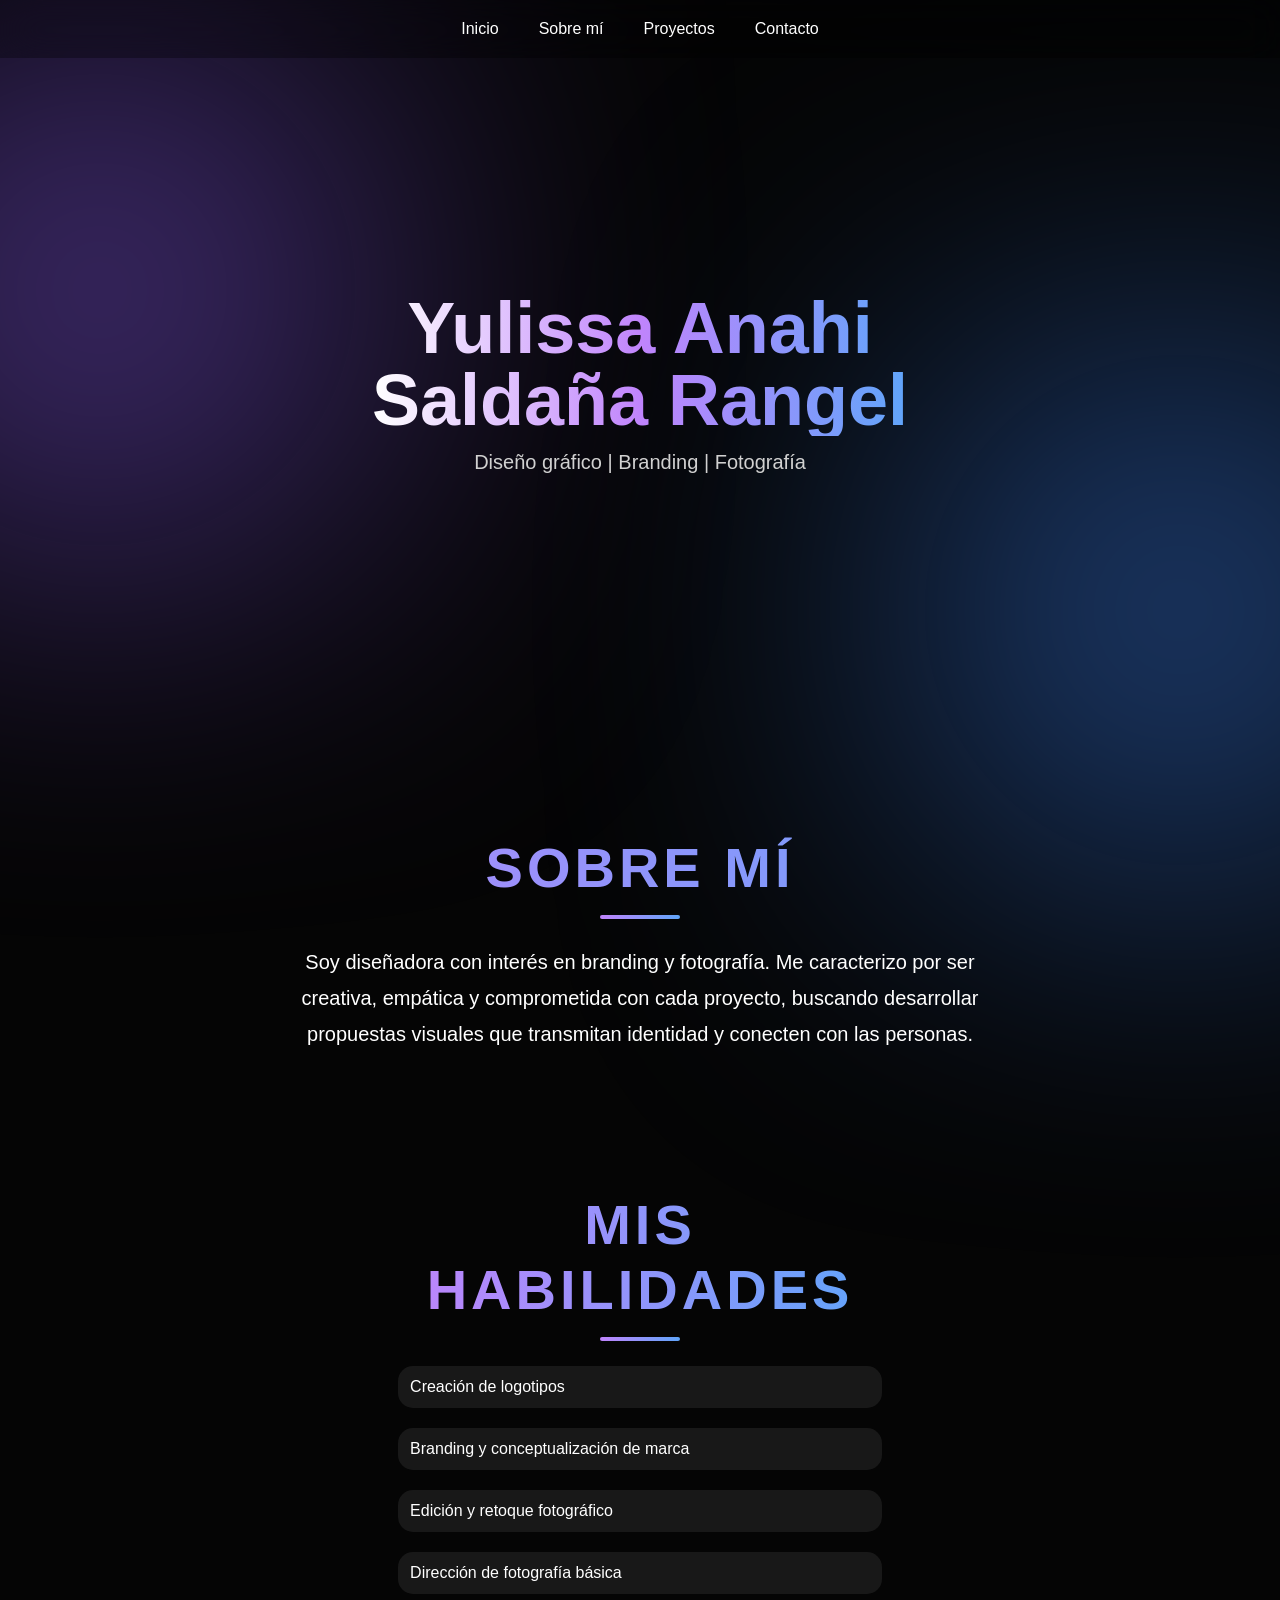
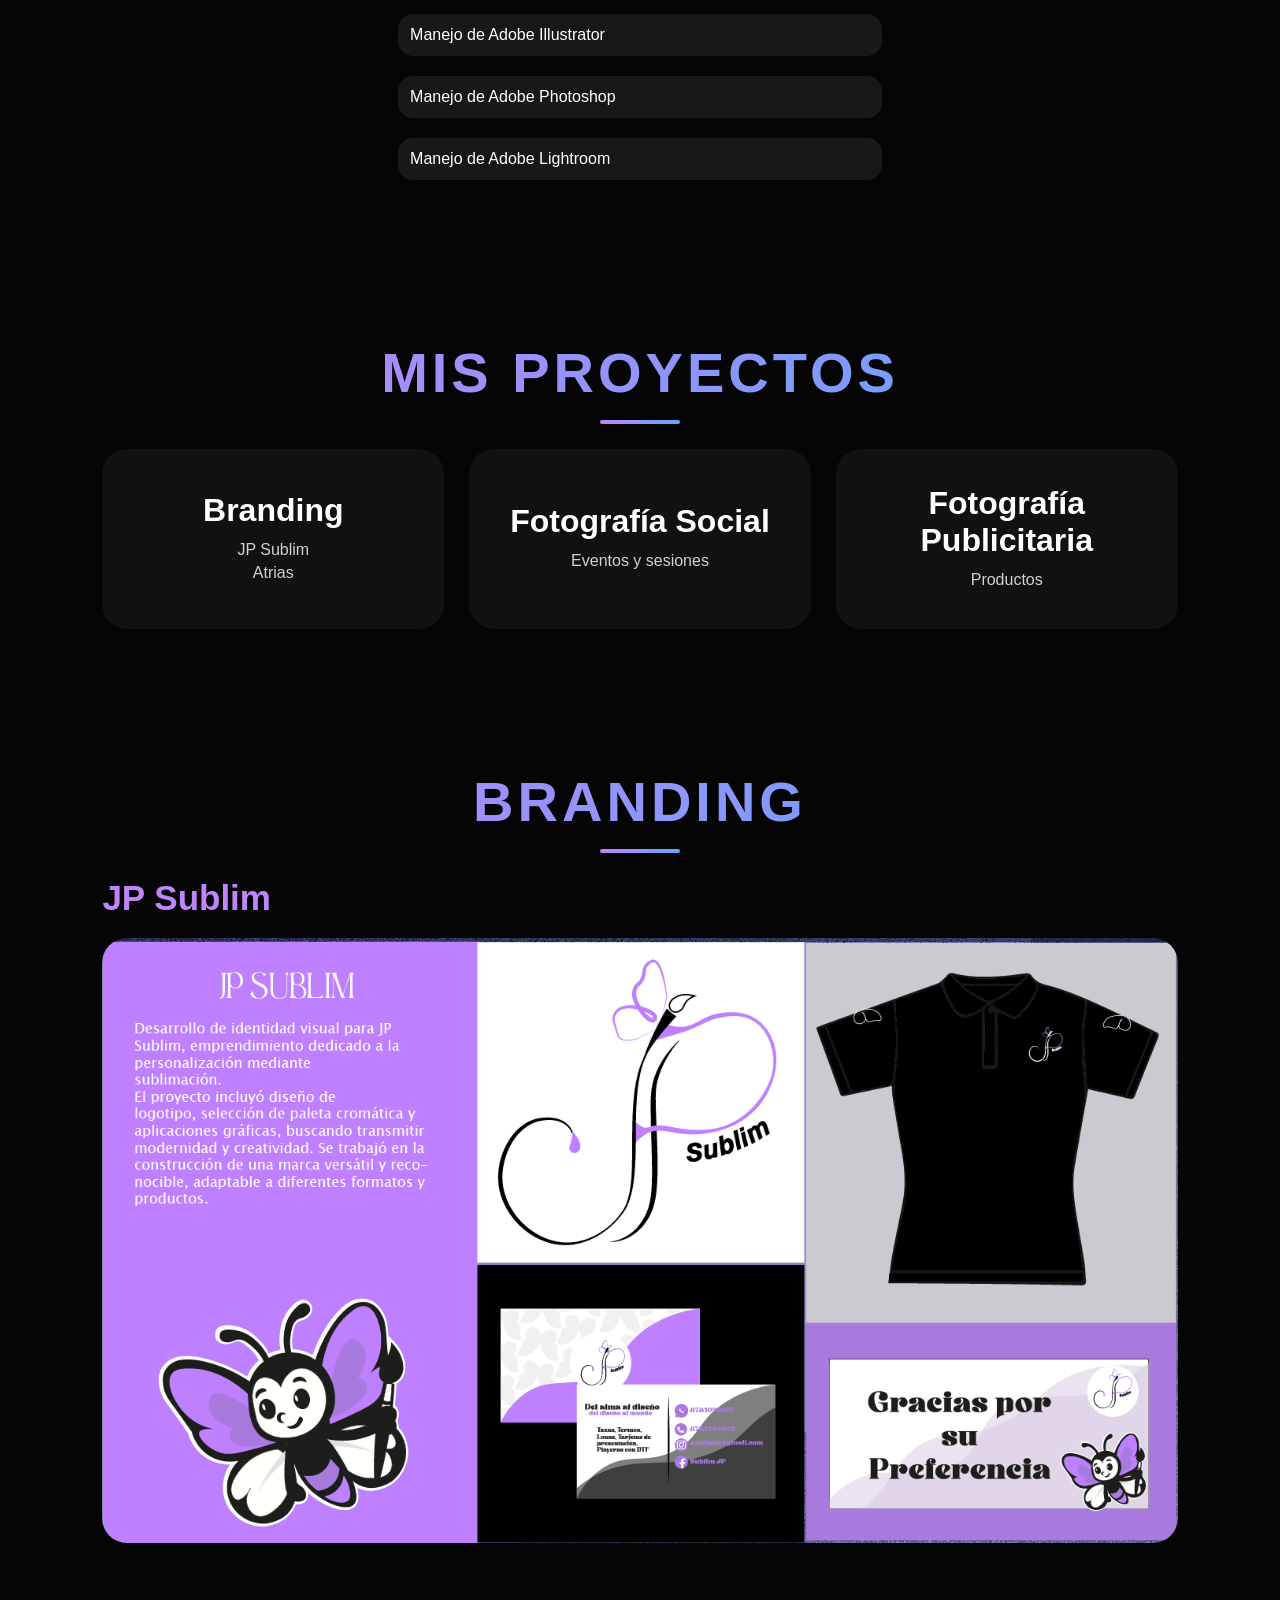
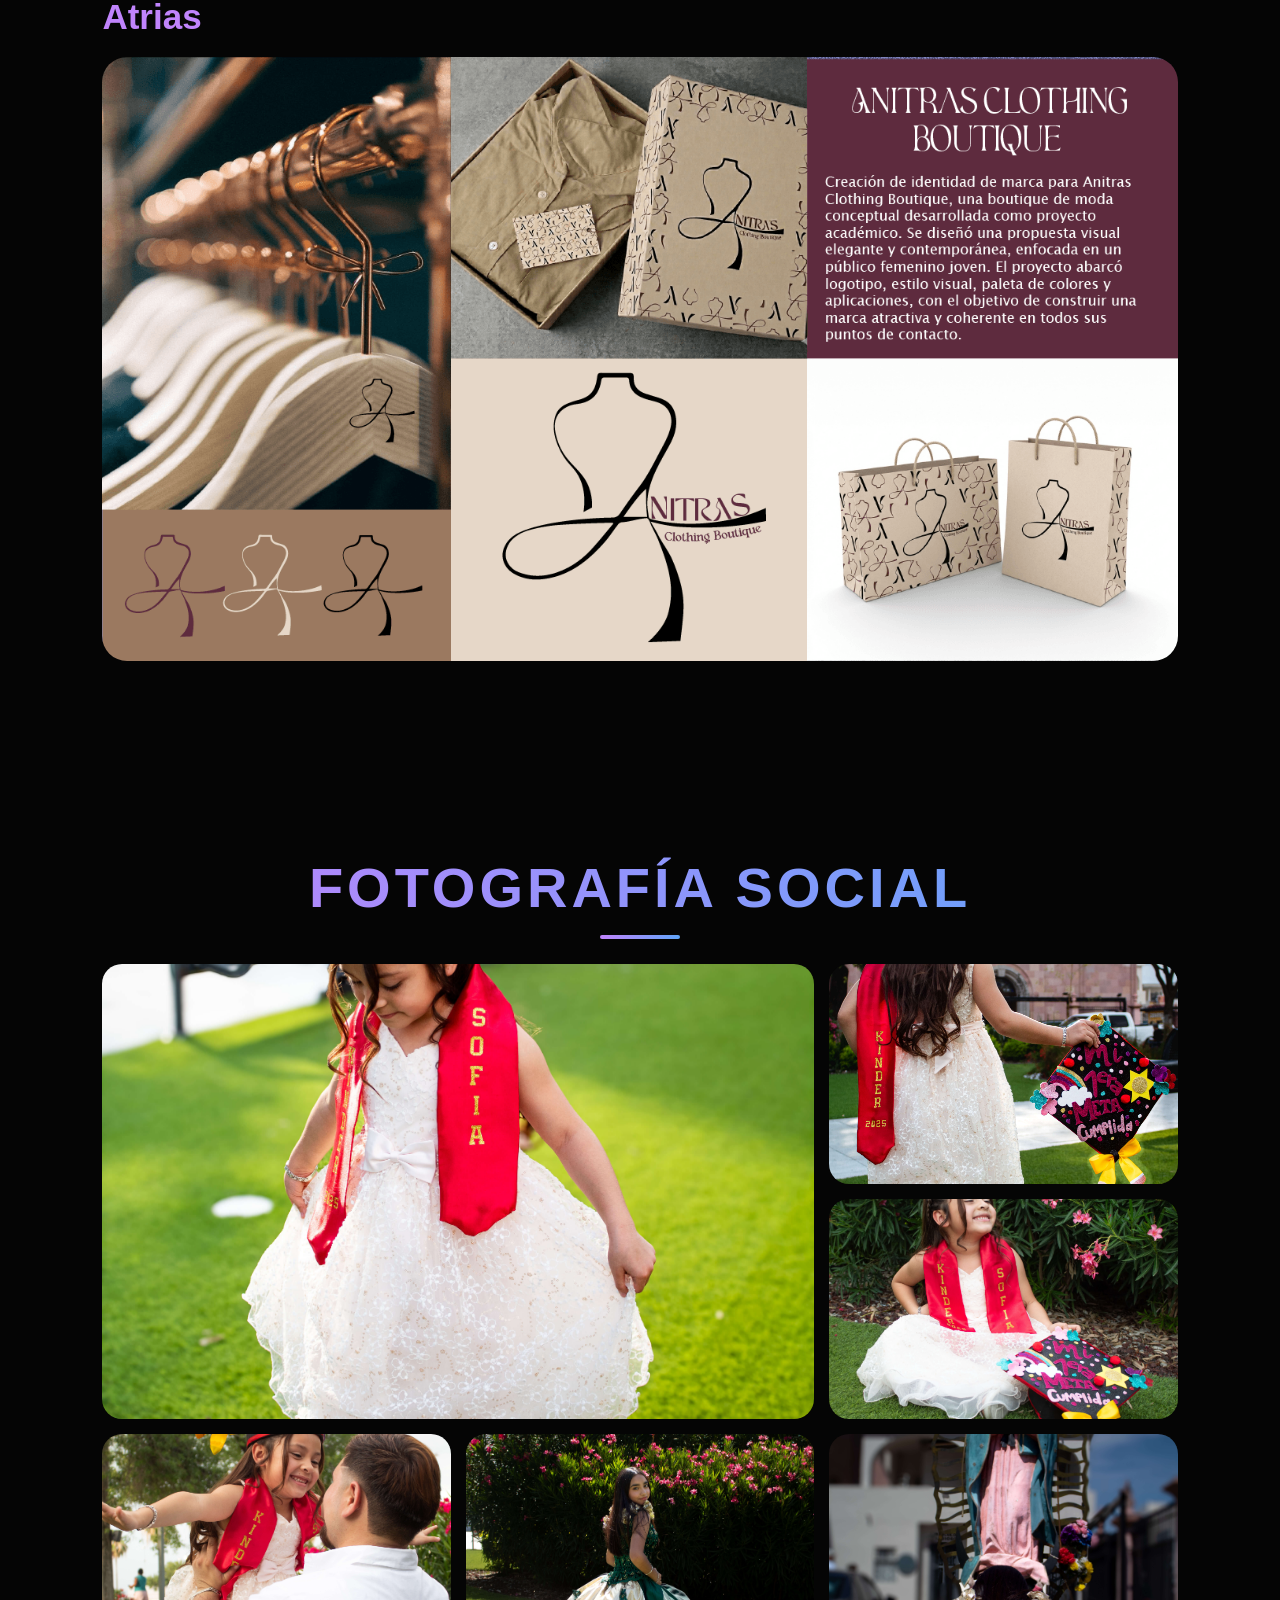
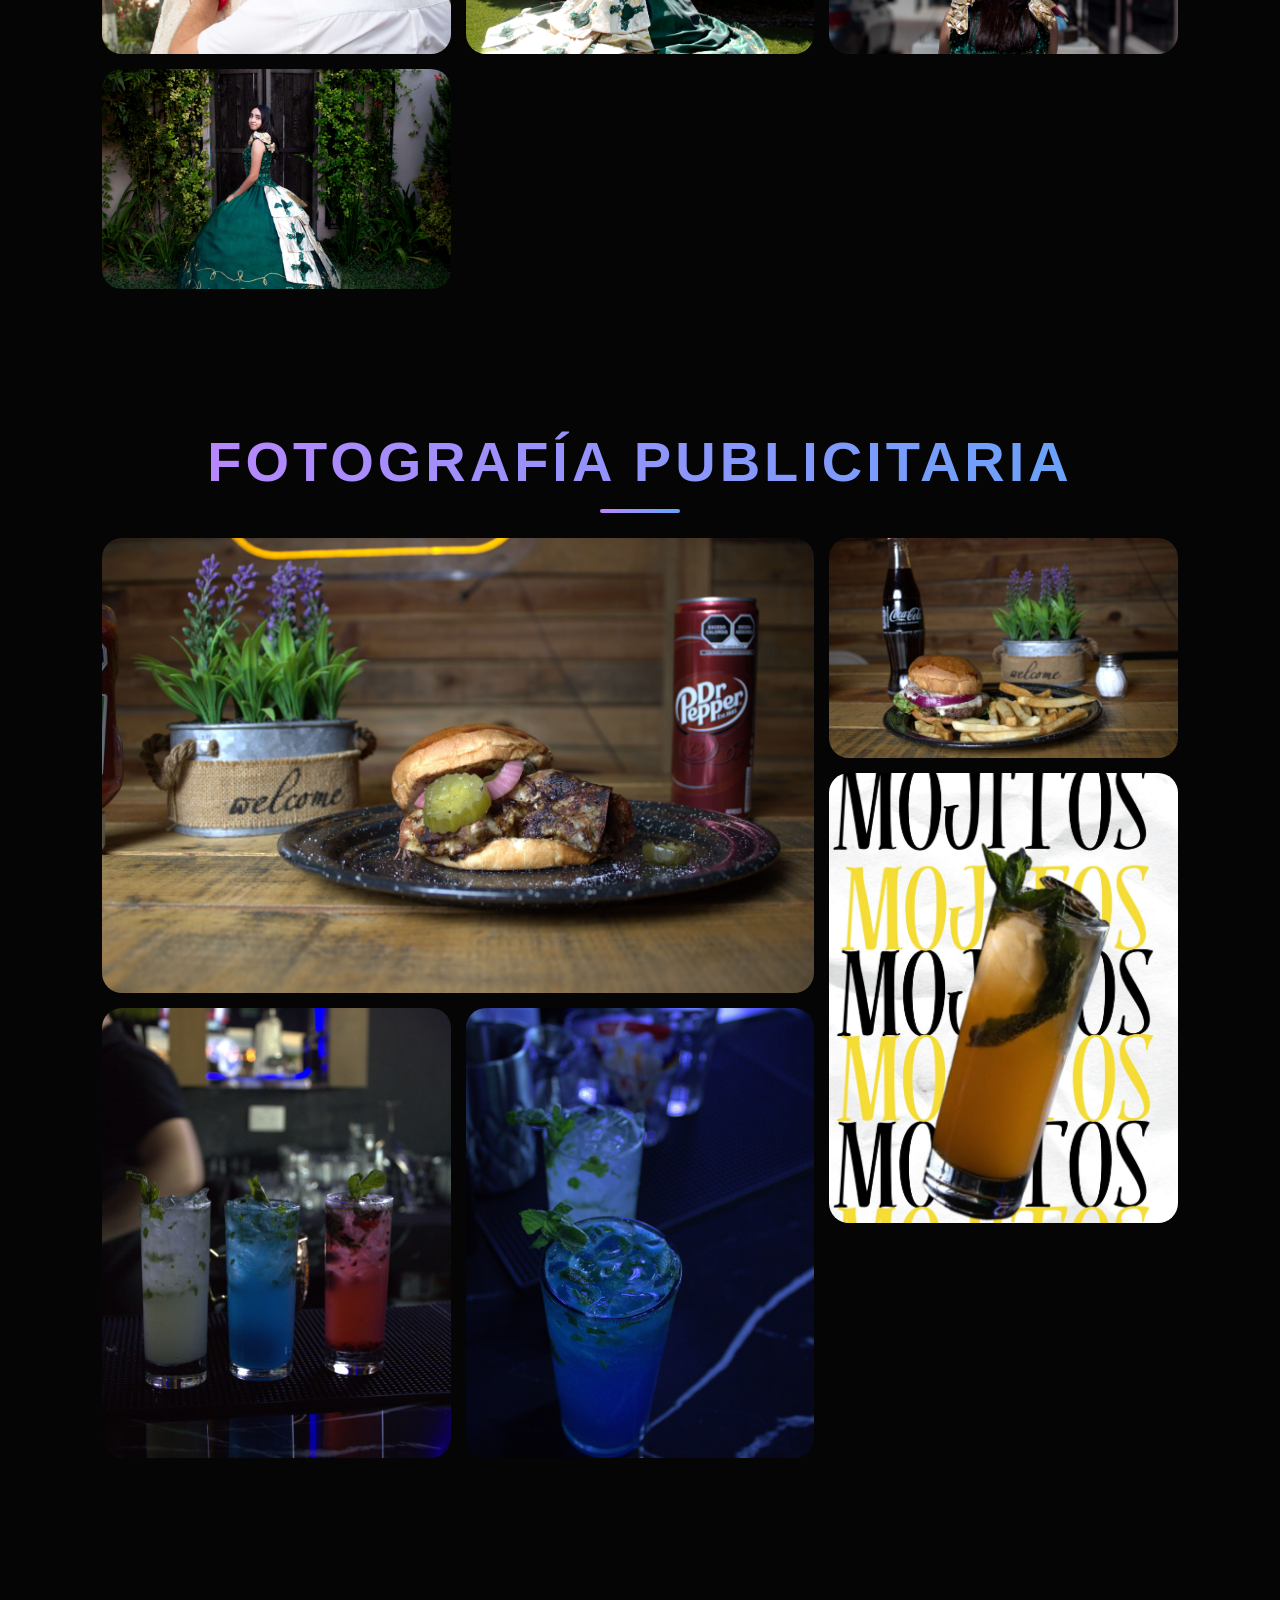
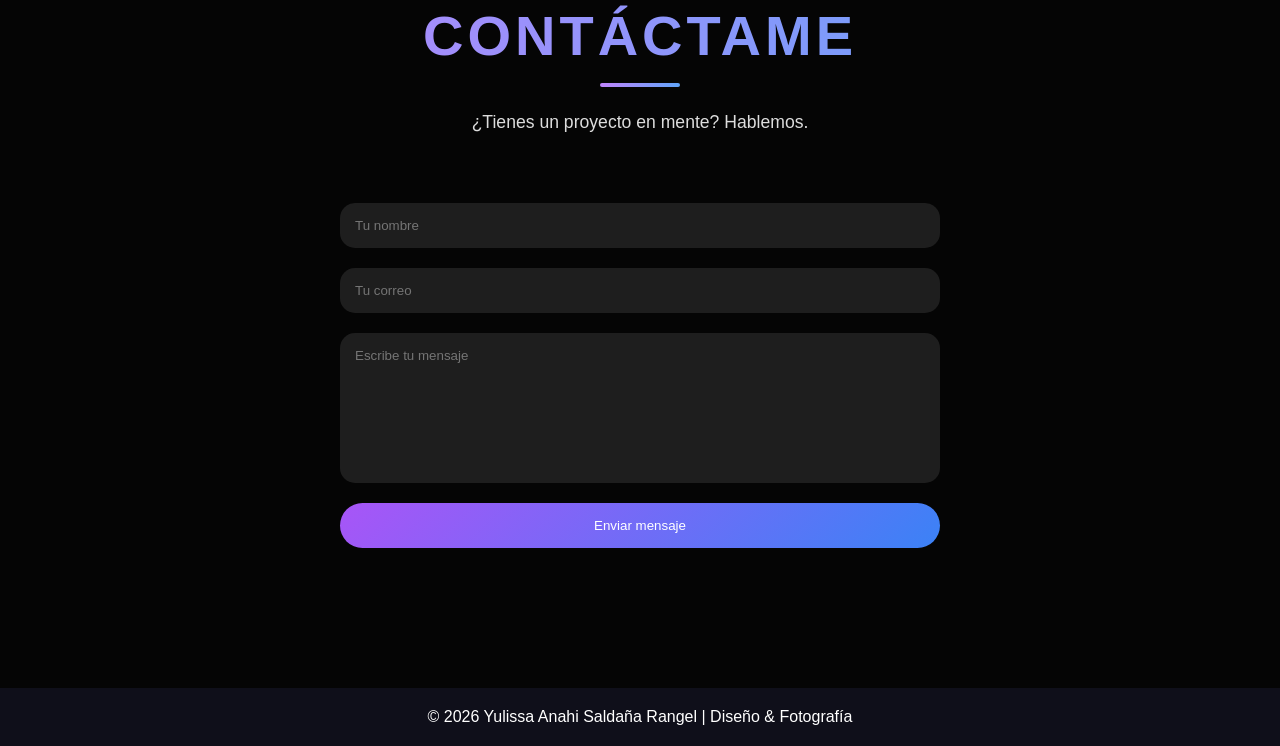
<file: index.html>
<!DOCTYPE html>
<html lang="es">
<head>
    <meta charset="UTF-8">
    <meta name="viewport" content="width=device-width, initial-scale=1.0">
    <title>Portafolio Yulissa</title>
    <link rel="stylesheet" href="css/style.css">
</head>
<body>

<!-- MENÚ -->
<nav>
    <a href="#inicio">Inicio</a>
    <a href="#about">Sobre mí</a>
    <a href="#proyectos">Proyectos</a>
    <a href="#contacto">Contacto</a>
</nav>

<!-- HERO -->
<section id="inicio" class="hero">
    <div class="hero-container">

        <div class="hero-text">
            <h1>
                Yulissa Anahi <br>
                Saldaña Rangel
            </h1>
            <p>Diseño gráfico | Branding | Fotografía</p>
        </div>

    </div>
</section>

<!-- SOBRE MI -->
<section id="about">
    <h2>Sobre mí</h2>
    <p>
        Soy diseñadora con interés en branding y fotografía. 
        Me caracterizo por ser creativa, empática y comprometida 
        con cada proyecto, buscando desarrollar propuestas visuales 
        que transmitan identidad y conecten con las personas.
    </p>
</section>

<!-- HABILIDADES -->
<section class="habilidades">
    <div class="habilidades-container">
        <h2>Mis habilidades</h2>

        <ul>
            <li>Creación de logotipos</li>
            <li>Branding y conceptualización de marca</li>
            <li>Edición y retoque fotográfico</li>
            <li>Dirección de fotografía básica</li>
            <li>Manejo de Adobe Illustrator</li>
            <li>Manejo de Adobe Photoshop</li>
            <li>Manejo de Adobe Lightroom</li>
        </ul>
    </div>
</section>

<!-- PROYECTOS -->
<section id="proyectos">
    <h2>Mis Proyectos</h2>

    <div class="project-container">

        <a href="#branding" class="project-card">
            <h3>Branding</h3>
            <p>JP Sublim</p>
            <p>Atrias</p>
        </a>

        <a href="#fotografia-social" class="project-card">
            <h3>Fotografía Social</h3>
            <p>Eventos y sesiones</p>
        </a>

        <a href="#fotografia-publicitaria" class="project-card">
            <h3>Fotografía Publicitaria</h3>
            <p>Productos</p>
        </a>

    </div>
</section>

<!-- BRANDING -->
<section id="branding">
    <h2>Branding</h2>

    <div class="branding-project">
        <h3>JP Sublim</h3>
        <img src="img/portafolio-05.png" alt="Proyecto JP Sublim">
    </div>

    <div class="branding-project">
        <h3>Atrias</h3>
        <img src="img/portafolio-06.png" alt="Proyecto Atrias">
    </div>
</section>

<!-- FOTOGRAFÍA SOCIAL -->
<section id="fotografia-social" class="fotografia">
    <h2>Fotografía Social</h2>

    <div class="galeria-fotos">
        <div class="foto grande">
            <img src="img/IMG_9259.jpg" onclick="abrirImagen(this.src)">
        </div>

        <div class="foto">
            <img src="img/IMG_9267.jpg" onclick="abrirImagen(this.src)">
        </div>

        <div class="foto">
            <img src="img/IMG_9274.jpg" onclick="abrirImagen(this.src)">
        </div>

        <div class="foto">
            <img src="img/IMG_9285.jpg" onclick="abrirImagen(this.src)">
        </div>

        <div class="foto">
            <img src="img/IMG_9439.jpg" onclick="abrirImagen(this.src)">
        </div>

        <div class="foto">
            <img src="img/IMG_9440.jpg" onclick="abrirImagen(this.src)">
        </div>

        <div class="foto">
            <img src="img/IMG_9468.jpg" onclick="abrirImagen(this.src)">
        </div>
    </div>
</section>

<!-- FOTOGRAFÍA PUBLICITARIA -->
<section id="fotografia-publicitaria" class="publicitaria">
    <h2>Fotografía Publicitaria</h2>

    <div class="galeria-publicitaria">

        <div class="card-publicitaria grande">
            <img src="img/IMG_8183 .jpg" onclick="abrirImagen(this.src)">
        </div>

        <div class="card-publicitaria">
            <img src="img/IMG_8346 .jpg" onclick="abrirImagen(this.src)">
        </div>

        <div class="card-publicitaria vertical">
            <img src="img/Agregar un subtítulo.jpg" class="foto-vertical" onclick="abrirImagen(this.src)">
        </div>

        <div class="card-publicitaria vertical">
            <img src="img/IMG_8533.jpeg" class="foto-vertical" onclick="abrirImagen(this.src)">
        </div>

        <div class="card-publicitaria vertical">
            <img src="img/IMG_8559.jpeg" class="foto-vertical" onclick="abrirImagen(this.src)">
        </div>

    </div>
</section>

<!-- CONTACTO -->
<section id="contacto" class="contacto">
    <h2>Contáctame</h2>
    <p>¿Tienes un proyecto en mente? Hablemos.</p>

    <form id="contact-form">
        <input type="text" name="name" placeholder="Tu nombre" required>
        <input type="email" name="email" placeholder="Tu correo" required>
        <textarea name="message" placeholder="Escribe tu mensaje" required></textarea>
        <button type="submit">Enviar mensaje</button>
    </form>

    <p id="mensaje-enviado"></p>
</section>

<!-- LIGHTBOX -->
<div class="lightbox" id="lightbox" onclick="cerrarImagen()">
    <img id="imagenGrande">
</div>

<!-- FOOTER -->
<footer>
    <p>© 2026 Yulissa Anahi Saldaña Rangel | Diseño & Fotografía</p>
</footer>

<!-- SCRIPT -->
<script>
function abrirImagen(src){
    document.getElementById("lightbox").style.display = "flex";
    document.getElementById("imagenGrande").src = src;
}

function cerrarImagen(){
    document.getElementById("lightbox").style.display = "none";
}
</script>

</body>
</html>
</file>
<file: css/style.css>
*{
    margin:0;
    padding:0;
    box-sizing:border-box;
    font-family:'Poppins', sans-serif;
}

html{
    scroll-behavior:smooth;
}

body{
    background:#050505;
    color:white;
    overflow-x:hidden;
    position:relative;
}

/* FONDOS */
body::before{
    content:"";
    position:fixed;
    width:400px;
    height:400px;
    background:#8b5cf6;
    border-radius:50%;
    filter:blur(180px);
    top:10%;
    left:-100px;
    z-index:-1;
}

body::after{
    content:"";
    position:fixed;
    width:400px;
    height:400px;
    background:#3b82f6;
    border-radius:50%;
    filter:blur(180px);
    bottom:10%;
    right:-100px;
    z-index:-1;
}

/* NAV */
nav{
    display:flex;
    justify-content:center;
    gap:40px;
    padding:20px;
    position:fixed;
    width:100%;
    top:0;
    background:rgba(0,0,0,0.3);
    backdrop-filter:blur(20px);
    z-index:1000;
}

nav a{
    color:white;
    text-decoration:none;
    font-weight:500;
    transition:.3s;
}

nav a:hover{
    color:#c084fc;
}

/* SECCIONES */
section{
    padding:70px 8%;
}

/* HERO */
#inicio{
    display:flex;
    justify-content:center;
    align-items:center;
    min-height:85vh;
}

.hero-container{
    display:flex;
    align-items:center;
    justify-content:center;
    gap:30px;
    width:100%;
    text-align:center;
}

.hero-text{
    display:flex;
    flex-direction:column;
    align-items:center;
}

.hero-text h1{
    font-size:4.5rem;
    line-height:1;
    text-align:center;
    background:linear-gradient(to right,#ffffff,#c084fc,#60a5fa);
    -webkit-background-clip:text;
    -webkit-text-fill-color:transparent;
}

.hero-text p{
    margin-top:15px;
    font-size:20px;
    color:#d1d1d1;
}

.hero-img img{
    width:250px;
    height:320px;
    object-fit:cover;
    border-radius:25px;
}

/* TITULOS */
section h2{
    font-size:3.5rem;
    font-weight:bold;
    text-transform:uppercase;
    letter-spacing:4px;
    text-align:center;
    margin-bottom:25px;
    background:linear-gradient(90deg,#c084fc,#60a5fa);
    -webkit-background-clip:text;
    -webkit-text-fill-color:transparent;
}

section h2::after{
    content:"";
    display:block;
    width:80px;
    height:4px;
    margin:15px auto;
    border-radius:10px;
    background:linear-gradient(90deg,#c084fc,#60a5fa);
}

/* ABOUT */
#about{
    text-align:center;
}

#about p{
    max-width:700px;
    margin:auto;
    font-size:20px;
    line-height:1.8;
}

/* HABILIDADES */
.habilidades{
    display:flex;
    justify-content:center;
}

.habilidades-container{
    width:45%;
}

.habilidades li{
    list-style:none;
    margin-bottom:20px;
    padding:12px;
    background:rgba(255,255,255,0.08);
    border-radius:15px;
}

/* PROJECTS */
.project-container{
    display:grid;
    grid-template-columns:repeat(auto-fit,minmax(280px,1fr));
    gap:25px;
}

.project-card{
    background:rgba(255,255,255,0.05);
    border-radius:25px;
    padding:25px;
    min-height:180px;
    display:flex;
    flex-direction:column;
    justify-content:center;
    text-align:center;
    text-decoration:none;
    color:white;
    transition:.4s;
}

.project-card h3{
    font-size:2rem;
    margin-bottom:12px;
}

.project-card p{
    font-size:1rem;
    color:#d1d1d1;
    margin-bottom:5px;
}

.project-card:hover{
    transform:translateY(-10px);
    box-shadow:0px 0px 30px rgba(192,132,252,0.3);
}

/* BRANDING */
.branding-project{
    margin-bottom:50px;
}

.branding-project h3{
    font-size:35px;
    margin-bottom:20px;
    color:#c084fc;
}

.branding-project img{
    width:100%;
    border-radius:25px;
}

/* FOTO SOCIAL */
.fotografia{
    text-align:center;
}

.galeria-fotos{
    display:grid;
    grid-template-columns:repeat(3,1fr);
    grid-auto-rows:220px;
    gap:15px;
}

.foto{
    overflow:hidden;
    border-radius:20px;
    cursor:pointer;
}

.foto img{
    width:100%;
    height:100%;
    object-fit:cover;
    transition:.4s;
}

.foto img:hover{
    transform:scale(1.05);
}

.grande{
    grid-column:span 2;
    grid-row:span 2;
}

/* FOTO PUBLICITARIA */
.publicitaria{
    text-align:center;
}

.galeria-publicitaria{
    display:grid;
    grid-template-columns:repeat(3,1fr);
    grid-auto-rows:220px;
    gap:15px;
}

.card-publicitaria{
    overflow:hidden;
    border-radius:20px;
    cursor:pointer;
}

.card-publicitaria img{
    width:100%;
    height:100%;
    object-fit:cover;
    transition:.4s;
}

.card-publicitaria img:hover{
    transform:scale(1.05);
}

.vertical{
    grid-row:span 2;
    height:450px;
}

/* LIGHTBOX */
.lightbox{
    display:none;
    position:fixed;
    top:0;
    left:0;
    width:100%;
    height:100%;
    background:rgba(0,0,0,0.9);
    justify-content:center;
    align-items:center;
    z-index:1000;
}

.lightbox img{
    max-width:80%;
    max-height:80%;
    border-radius:15px;
}

/* CONTACTO */
.contacto{
    text-align:center;
}

.contacto p{
    color:#ddd;
    margin-bottom:70px;
    font-size:1.1rem;
}

#contact-form{
    max-width:600px;
    margin:auto;
    display:flex;
    flex-direction:column;
    gap:20px;
}

#contact-form input,
#contact-form textarea{
    padding:15px;
    border:none;
    border-radius:15px;
    background:rgba(255,255,255,0.1);
    color:white;
}

#contact-form textarea{
    min-height:150px;
    resize:none;
}

#contact-form button{
    background:linear-gradient(135deg,#a855f7,#3b82f6);
    color:white;
    border:none;
    padding:15px;
    border-radius:30px;
    cursor:pointer;
    transition:.3s;
}

#contact-form button:hover{
    transform:scale(1.05);
}

/* FOOTER */
footer{
    background:#0f0f1a;
    text-align:center;
    padding:20px;
}

/* RESPONSIVE */
@media(max-width:768px){

    .hero-container{
        flex-direction:column;
    }

    .hero-text h1{
        font-size:3rem;
    }

    section h2{
        font-size:2.5rem;
    }

    .galeria-fotos,
    .galeria-publicitaria{
        grid-template-columns:1fr;
    }

    .habilidades-container{
        width:100%;
    }
}
</file>
